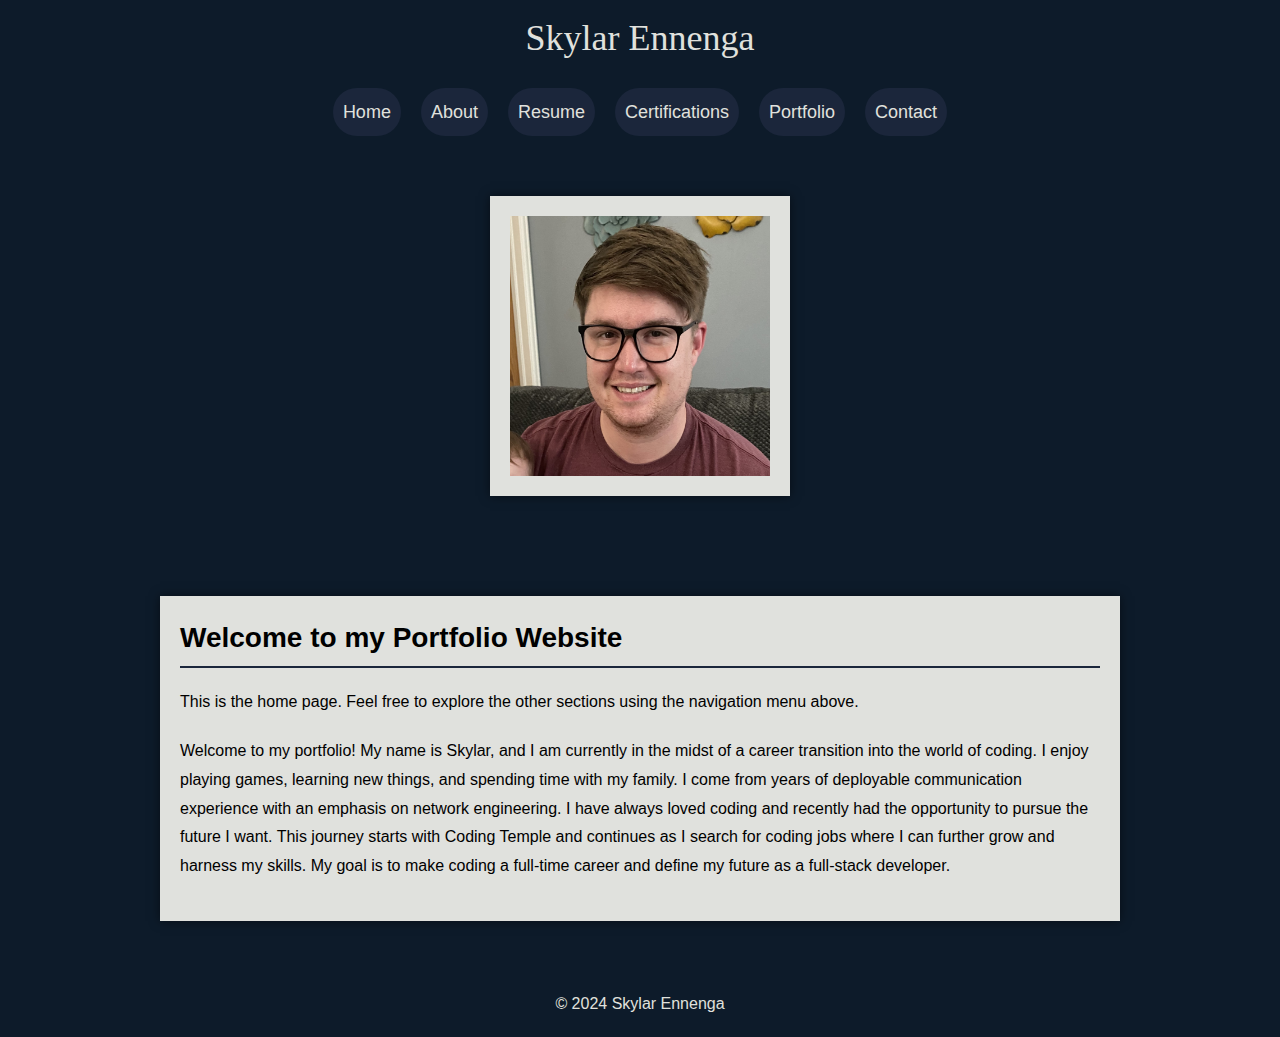
<file: index.html>
<!DOCTYPE html>
<html lang="en">
<head>
    <meta charset="UTF-8">
    <meta name="viewport" content="width=device-width, initial-scale=1.0">
    <title>Skylar Ennenga Portfolio</title>
    <link rel="stylesheet" href="styles.css">
</head>
<body>

    <header class="main-header">
        Skylar Ennenga
    </header>

    <nav>
        <ul>
            <li><a href="index.html">Home</a></li>
            <li><a href="about.html">About</a></li>
            <li><a href="resume.html">Resume</a></li>
            <li><a href="certifications.html">Certifications</a></li>
            <li><a href="portfolio.html">Portfolio</a></li>
            <li><a href="contact.html">Contact</a></li>
        </ul>
    </nav>

    <main class = main-container>

    <img src="IMG_2891.jpg" alt="Profile Pic" height="300px" width="300px">

    <div class="index-container">
        <h2>Welcome to my Portfolio Website</h2>
        <p>This is the home page. Feel free to explore the other sections using the navigation menu above.</p>
        <p>Welcome to my portfolio! My name is Skylar, and I am currently in the midst of a career transition into the world of coding. 
            I enjoy playing games, learning new things, and spending time with my family. I come from years of deployable communication experience with an emphasis on network engineering. 
            I have always loved coding and recently had the opportunity to pursue the future I want.
            This journey starts with Coding Temple and continues as I search for coding jobs where I can further grow and harness my skills. 
            My goal is to make coding a full-time career and define my future as a full-stack developer.</p>

    </div>

 

    </main>

    <footer>
        &copy; 2024 Skylar Ennenga
    </footer>

</body>
</html>
</file>
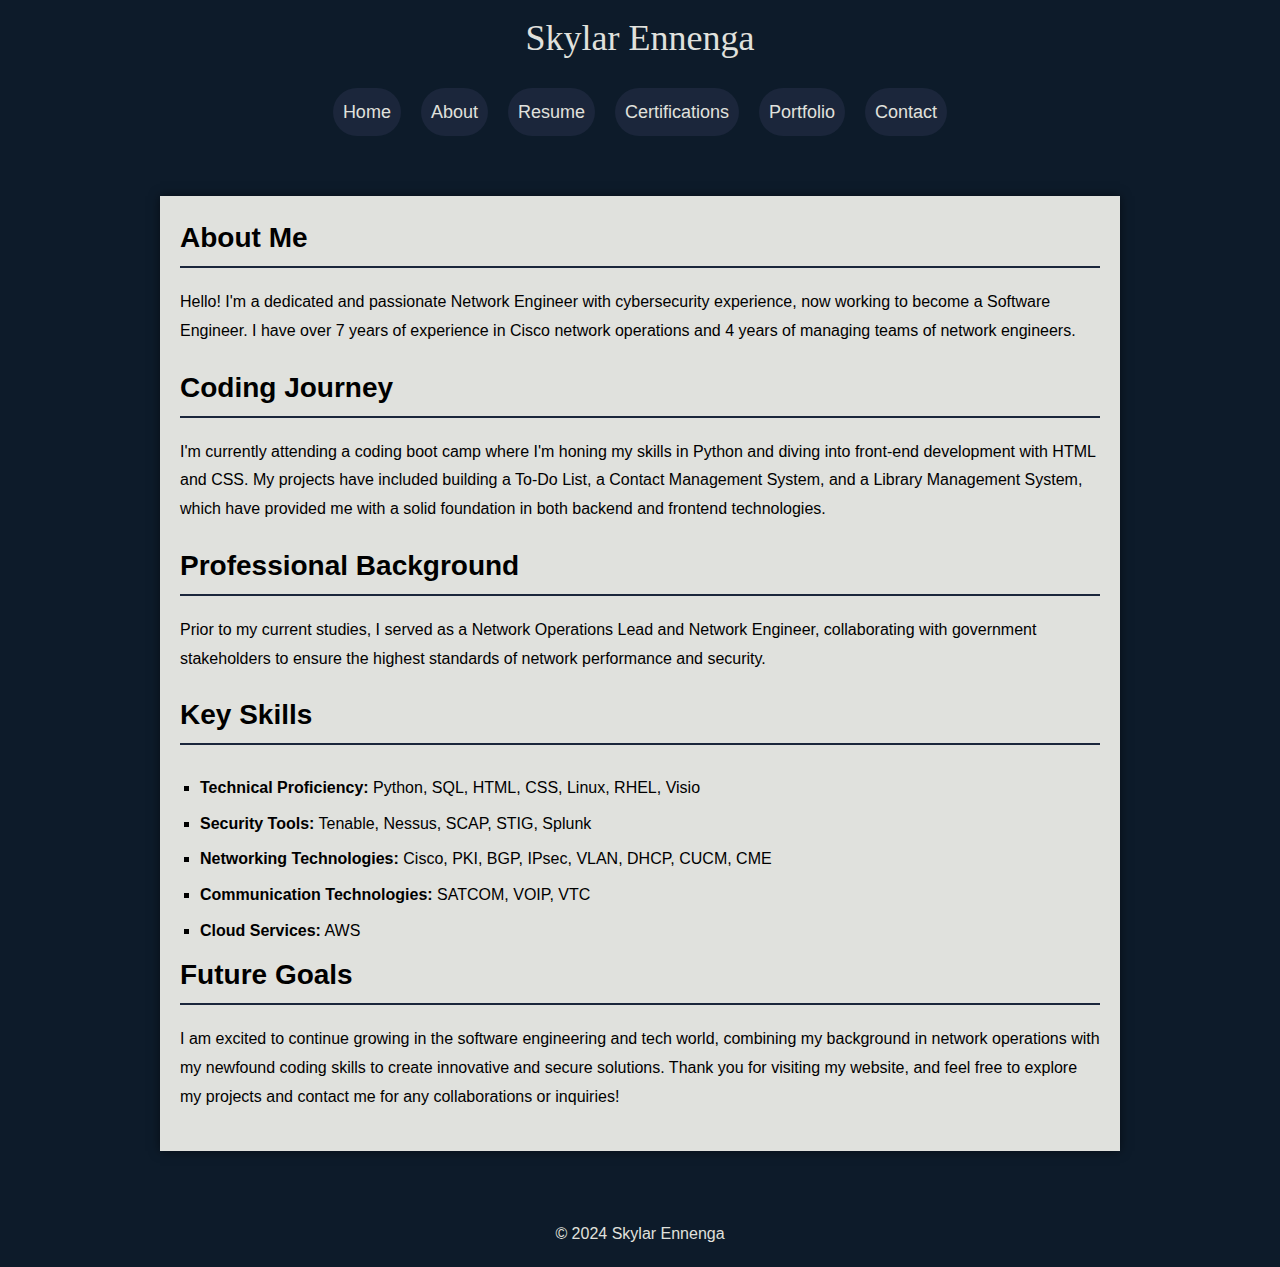
<file: about.html>
<!DOCTYPE html>
<html lang="en">
<head>
    <meta charset="UTF-8">
    <meta name="viewport" content="width=device-width, initial-scale=1.0">
    <title>Skylar Ennenga - About</title>
    <link rel="stylesheet" href="styles.css">
</head>
<body>

    <header class="main-header">
        Skylar Ennenga
    </header>

    <nav>
        <ul>
            <li><a href="index.html">Home</a></li>
            <li><a href="about.html">About</a></li>
            <li><a href="resume.html">Resume</a></li>
            <li><a href="certifications.html">Certifications</a></li>
            <li><a href="portfolio.html">Portfolio</a></li>
            <li><a href="contact.html">Contact</a></li>
        </ul>
    </nav>

    <body>
        <div class="about-container">
            <h1>About Me</h1>
            <p>Hello! I'm a dedicated and passionate Network Engineer with cybersecurity experience, now working to become a Software Engineer. I have over 7 years of experience in Cisco network operations and 4 years of managing teams of network engineers.</p>
    
            <h2>Coding Journey</h2>
            <p>I'm currently attending a coding boot camp where I'm honing my skills in Python and diving into front-end development with HTML and CSS. My projects have included building a To-Do List, a Contact Management System, and a Library Management System, which have provided me with a solid foundation in both backend and frontend technologies.</p>
    
            <h2>Professional Background</h2>
            <p>Prior to my current studies, I served as a Network Operations Lead and Network Engineer, collaborating with government stakeholders to ensure the highest standards of network performance and security.</p>
    
            <h2>Key Skills</h2>
            <ul>
                <li><strong>Technical Proficiency:</strong> Python, SQL, HTML, CSS, Linux, RHEL, Visio</li>
                <li><strong>Security Tools:</strong> Tenable, Nessus, SCAP, STIG, Splunk</li>
                <li><strong>Networking Technologies:</strong> Cisco, PKI, BGP, IPsec, VLAN, DHCP, CUCM, CME</li>
                <li><strong>Communication Technologies:</strong> SATCOM, VOIP, VTC</li>
                <li><strong>Cloud Services:</strong> AWS</li>
            </ul>
    
            <h2>Future Goals</h2>
            <p>I am excited to continue growing in the software engineering and tech world, combining my background in network operations with my newfound coding skills to create innovative and secure solutions. Thank you for visiting my website, and feel free to explore my projects and contact me for any collaborations or inquiries!</p>
        </div>

    <footer>
        &copy; 2024 Skylar Ennenga
    </footer>

</body>
</html>
</file>
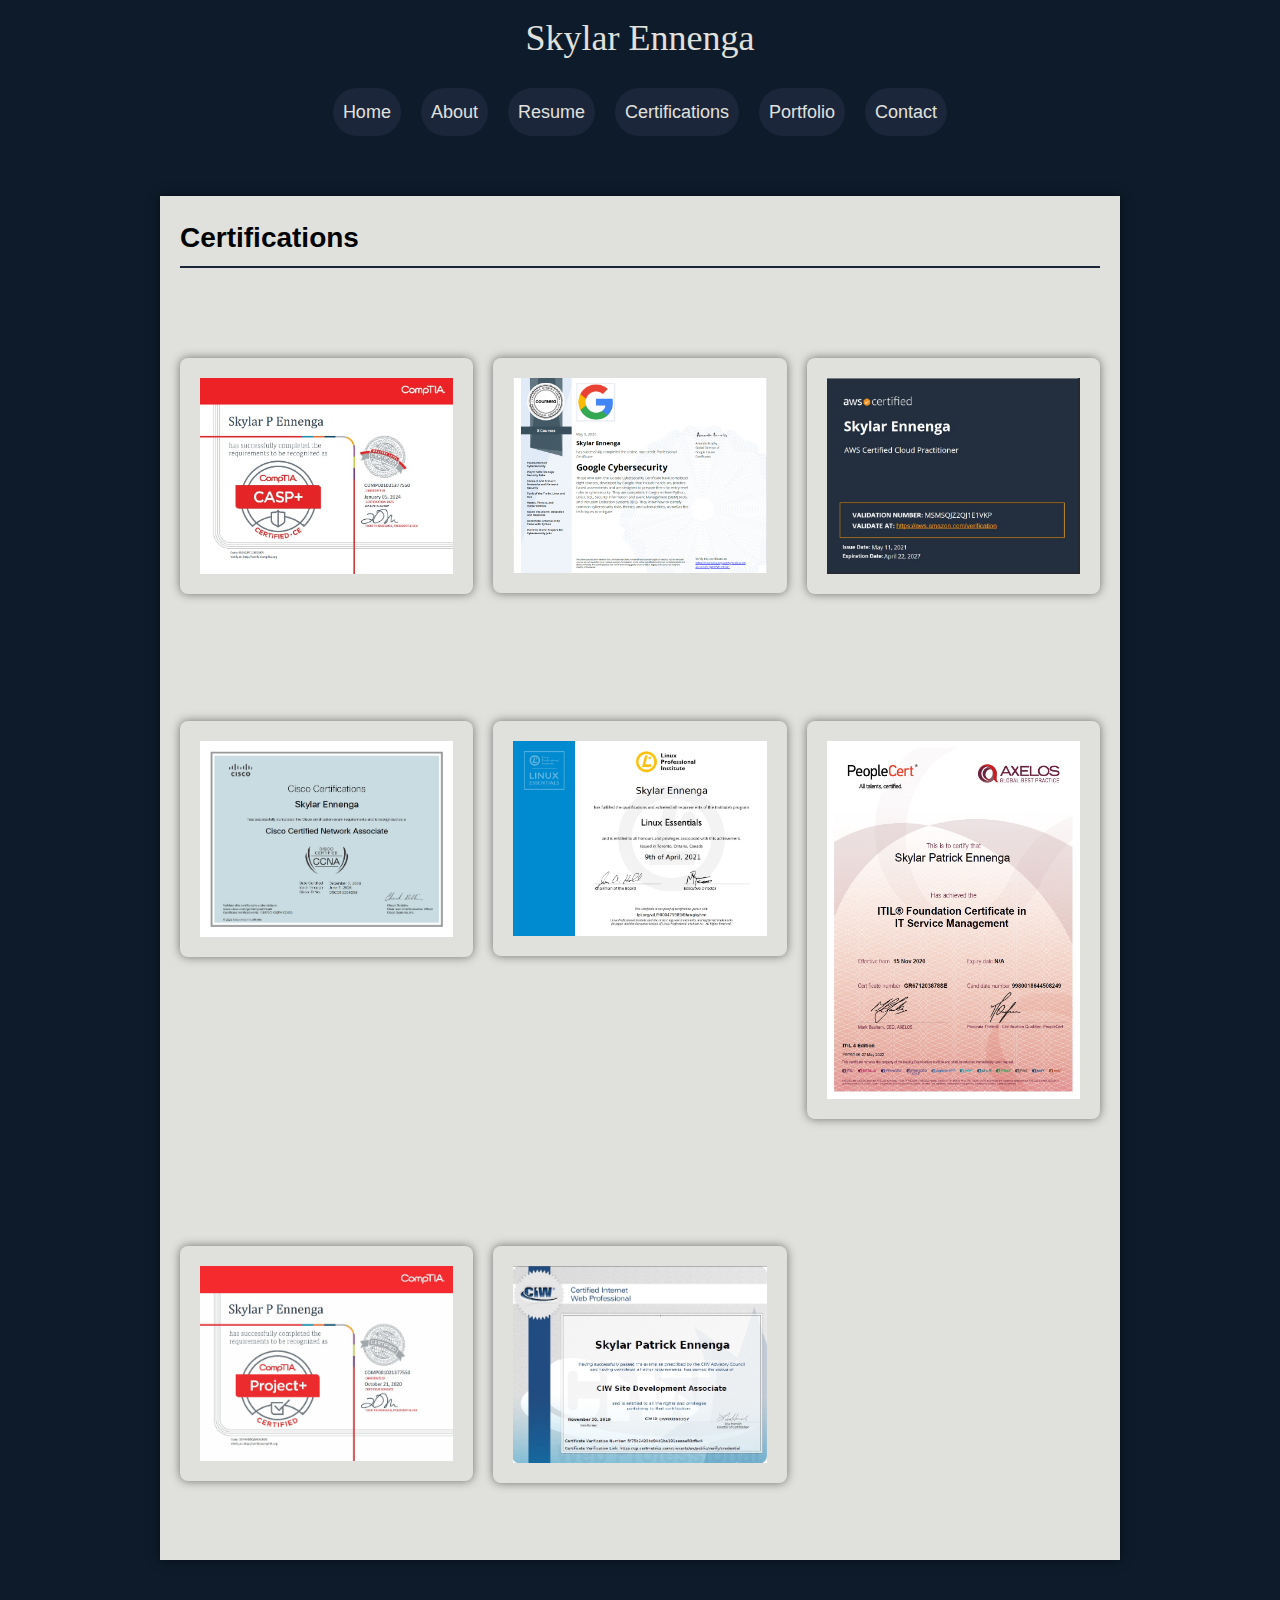
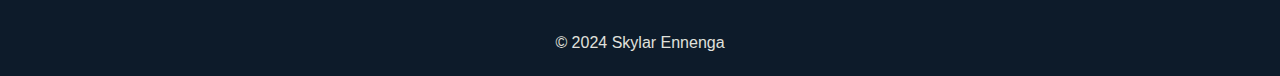
<file: certifications.html>
<!DOCTYPE html>
<html lang="en">
<head>
    <meta charset="UTF-8">
    <meta name="viewport" content="width=device-width, initial-scale=1.0">
    <title>Skylar Ennenga Portfolio - Certifications</title>
    <link rel="stylesheet" href="styles.css">
</head>
<body>

    <header class="main-header">
        Skylar Ennenga
    </header>
    <nav>
        <ul>
            <li><a href="index.html">Home</a></li>
            <li><a href="about.html">About</a></li>
            <li><a href="resume.html">Resume</a></li>
            <li><a href="certifications.html">Certifications</a></li>
            <li><a href="portfolio.html">Portfolio</a></li>
            <li><a href="contact.html">Contact</a></li>
        </ul>
    </nav>

    <div class="certifications-container">
        <h2>Certifications</h2>
        <div class="certifications-grid">
            <div class="certification-item">
                <a href="#img1"><img src="CASP-Cert.jpg" alt="CASP"></a>
            </div>
            <div class="certification-item">
                <a href="#img2"><img src="Google Cyber.png" alt="Certification 2"></a>
            </div>
            <div class="certification-item">
                <a href="#img3"><img src="AWS-Cert.jpg" alt="AWS Cloud"></a>
            </div>
            <div class="certification-item">
                <a href="#img4"><img src="Ccna-Cert.jpg" alt="CCNA"></a>
            </div>
            <div class="certification-item">
                <a href="#img5"><img src="Linux-Cert.jpg" alt="Linux"></a>
            </div>
            <div class="certification-item">
                <a href="#img8"><img src="Itil-Cert.jpg" alt="ITIL"></a>
            </div>
            <div class="certification-item">
                <a href="#img7"><img src="Project-Cert.jpg" alt="Project+"></a>
            </div>
            <div class="certification-item">
                <a href="#img6"><img src="CIW-Cert.jpg" alt="CIW Site Development Associate"></a>
            </div>
        </div>

        <div id="img1" class="lightbox">
            <a href="#" class="close">&times;</a>
            <img src="CASP-Cert.jpg" alt="CASP">
        </div>
        <div id="img2" class="lightbox">
            <a href="#" class="close">&times;</a>
            <img src="Google Cyber.png" alt="Certification 2">
        </div>
        <div id="img3" class="lightbox">
            <a href="#" class="close">&times;</a>
            <img src="AWS-Cert.jpg" alt="AWS Cloud">
        </div>
        <div id="img4" class="lightbox">
            <a href="#" class="close">&times;</a>
            <img src="Ccna-Cert.jpg" alt="CCNA">
        </div>
        <div id="img5" class="lightbox">
            <a href="#" class="close">&times;</a>
            <img src="Linux-Cert.jpg" alt="Linux">
        </div>
        <div id="img6" class="lightbox">
            <a href="#" class="close">&times;</a>
            <img src="CIW-Cert.jpg" alt="CIW Site Development Associate">
        </div>
        <div id="img7" class="lightbox">
            <a href="#" class="close">&times;</a>
            <img src="Project-Cert.jpg" alt="Project+">
        </div>
        <div id="img8" class="lightbox">
            <a href="#" class="close">&times;</a>
            <img src="Itil-Cert.jpg" alt="ITIL">
        </div>
    </div>

    <footer>
        &copy; 2024 Skylar Ennenga
    </footer>

</body>
</html>
</file>
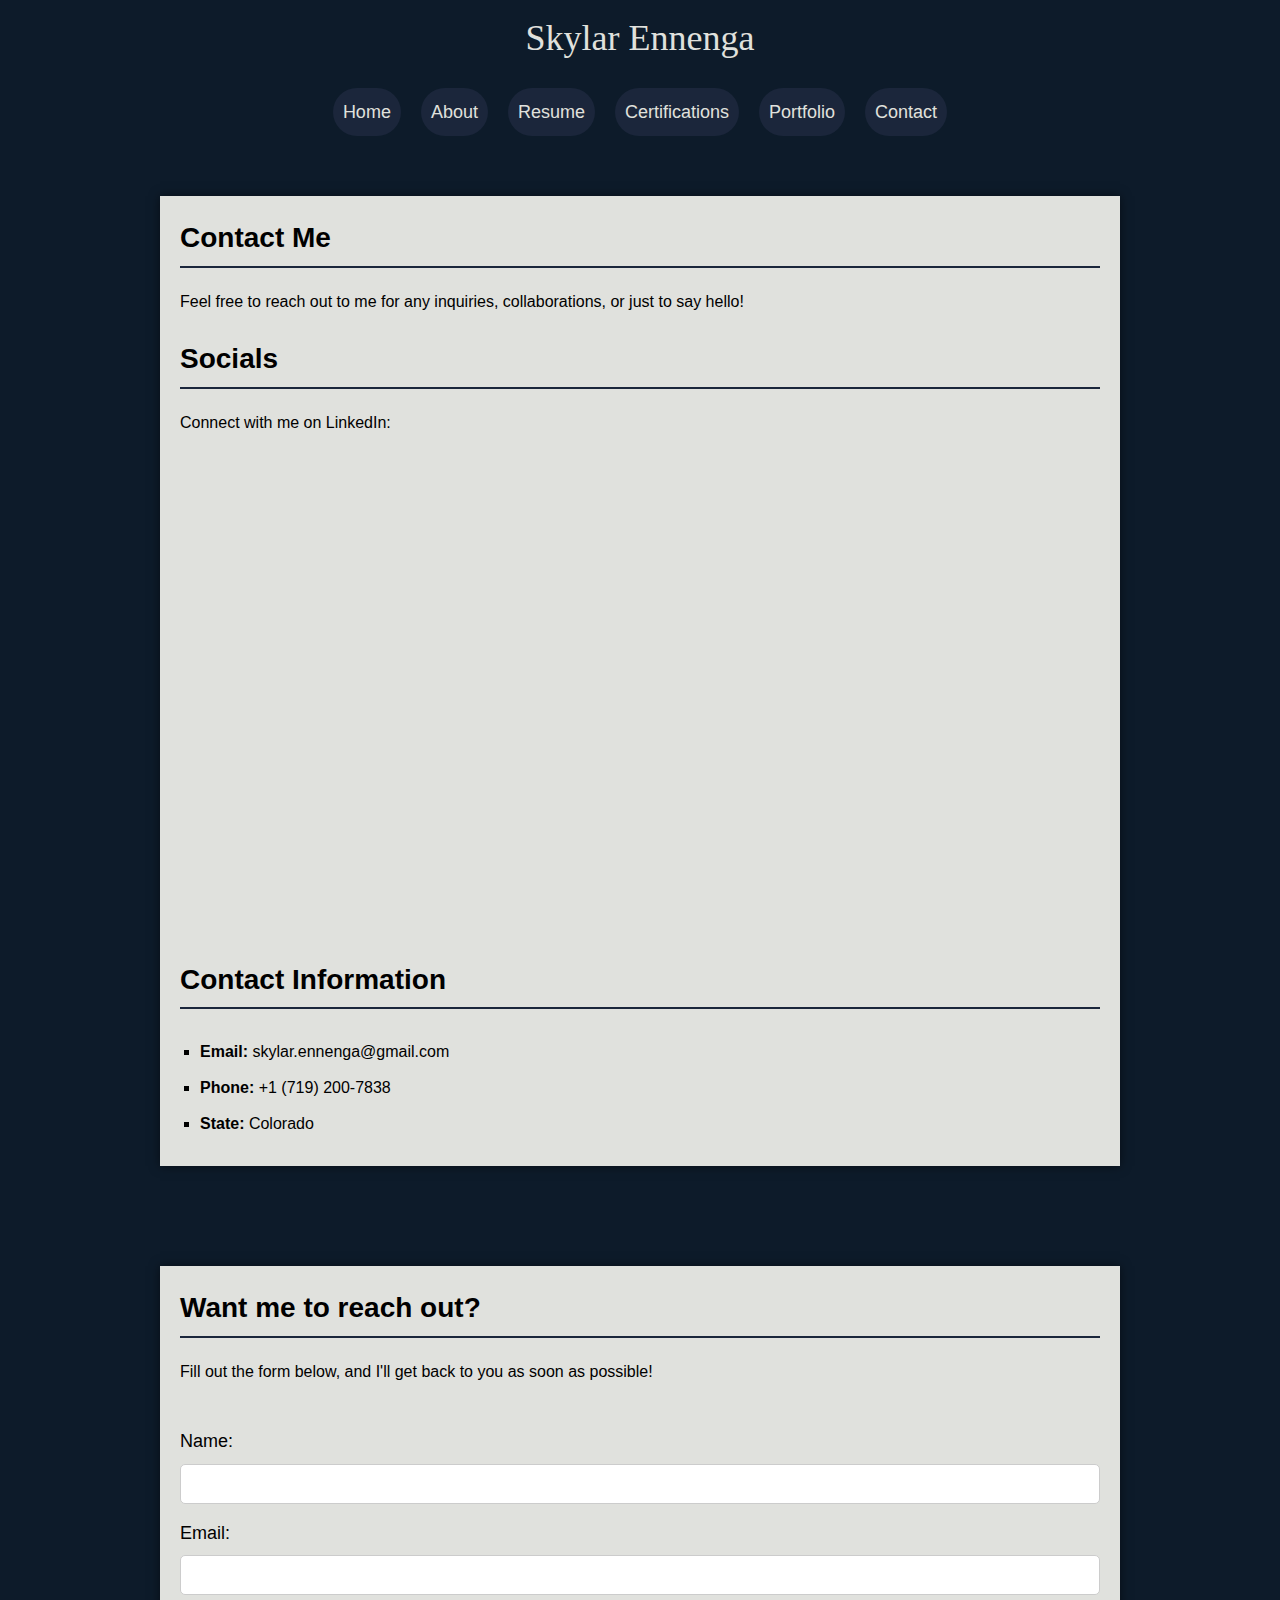
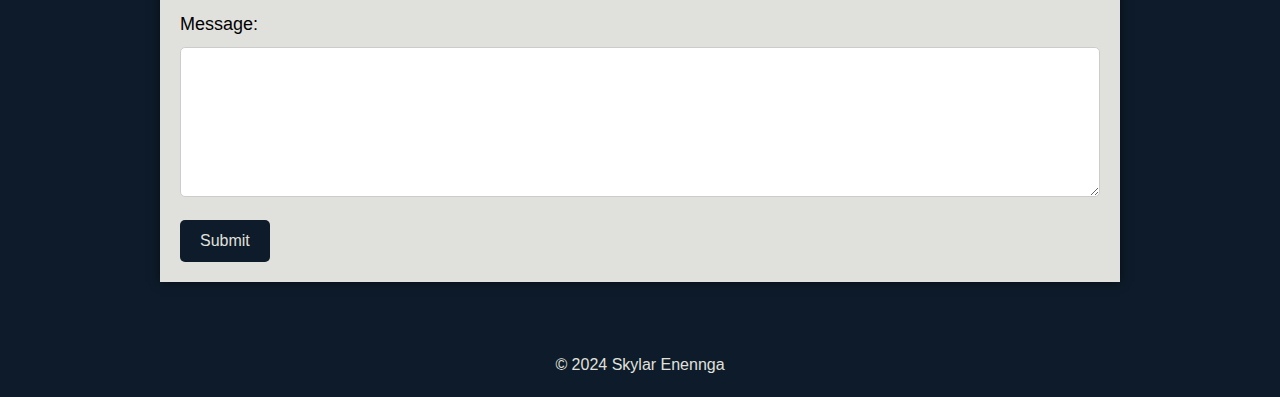
<file: contact.html>
<!DOCTYPE html>
<html lang="en">
<head>
    <meta charset="UTF-8">
    <meta name="viewport" content="width=device-width, initial-scale=1.0">
    <title>Skylar Ennenga - Contact</title>
    <link rel="stylesheet" href="styles.css">
</head>
<body>

    <header class="main-header">
        Skylar Ennenga
    </header>

    <nav>
        <ul>
            <li><a href="index.html">Home</a></li>
            <li><a href="about.html">About</a></li>
            <li><a href="resume.html">Resume</a></li>
            <li><a href="certifications.html">Certifications</a></li>
            <li><a href="portfolio.html">Portfolio</a></li>
            <li><a href="contact.html">Contact</a></li>
        </ul>
    </nav>

    <div class="contact-container">
        <h1>Contact Me</h1>
        <p>Feel free to reach out to me for any inquiries, collaborations, or just to say hello!</p>
        <h1>Socials</h1>
        <p>Connect with me on LinkedIn:</p>
        <iframe src="https://www.linkedin.com/embed/feed/update/urn:li:share:7216074021195403264" height="500" width="504" frameborder="0" allowfullscreen="" title="Embedded post">Latest Post</iframe>
        
        <h2>Contact Information</h2>
        <ul>
            <li><strong>Email:</strong> skylar.ennenga@gmail.com</li>
            <li><strong>Phone:</strong> +1 (719) 200-7838</li>
            <li><strong>State:</strong> Colorado</li>
        </ul>
    
    </div>
    <div class="contact-container">
        <h2>Want me to reach out?</h2>
        <p>Fill out the form below, and I'll get back to you as soon as possible!</p>
        <form class="contact-form" action="#" method="post">
            <label for="name">Name:</label>
            <input type="text" id="name" name="name" required>

            <label for="email">Email:</label>
            <input type="email" id="email" name="email" required>

            <label for="message">Message:</label>
            <textarea id="message" name="message" required></textarea>

            <input type="submit" value="Submit">
        </form>
    </div>

        <footer>
            &copy; 2024 Skylar Enennga
        </footer>

</body>
</html>
</file>
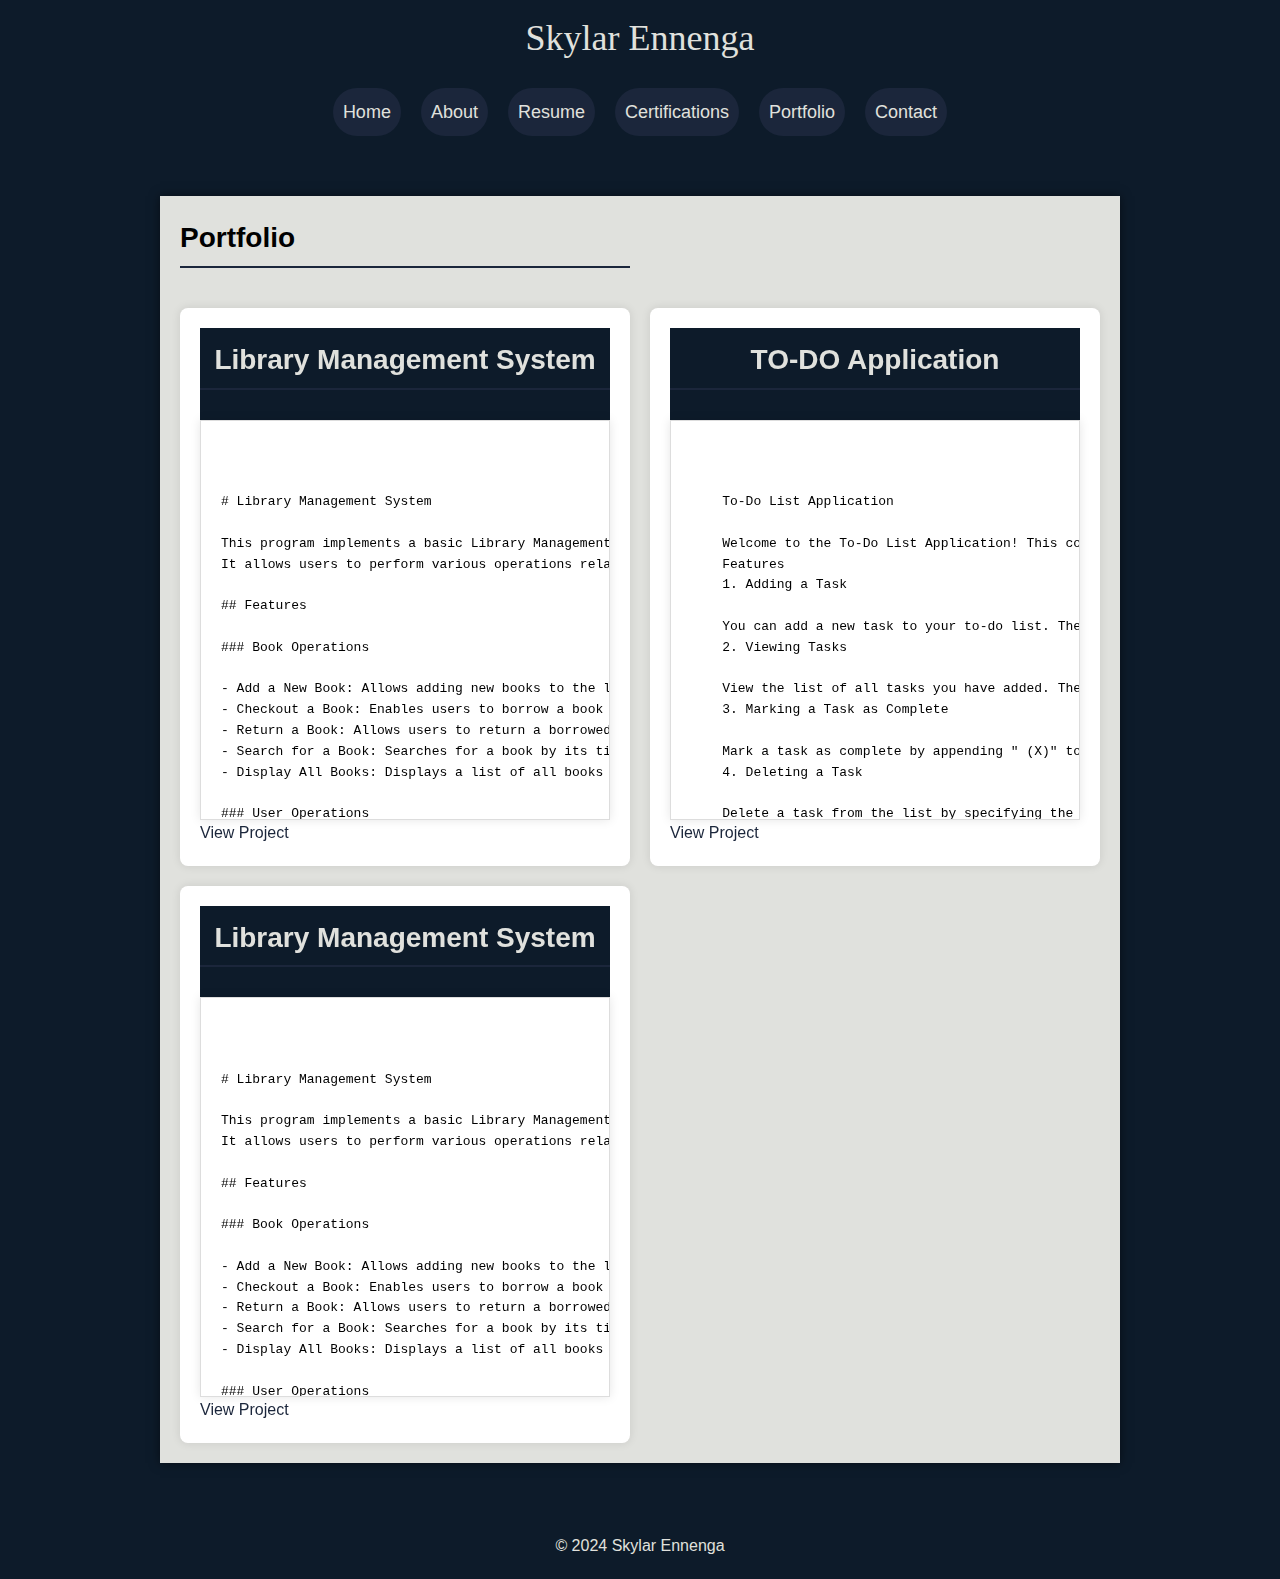
<file: portfolio.html>
<!DOCTYPE html>
<html lang="en">
<head>
    <meta charset="UTF-8">
    <meta name="viewport" content="width=device-width, initial-scale=1.0">
    <title>Skylar Ennenga - Portfolio</title>
    <link rel="stylesheet" href="styles.css">
</head>
<body>

    <header class="main-header">
        Skylar Ennenga
    </header>

    <nav>
        <ul>
            <li><a href="index.html">Home</a></li>
            <li><a href="about.html">About</a></li>
            <li><a href="resume.html">Resume</a></li>
            <li><a href="certifications.html">Certifications</a></li>
            <li><a href="portfolio.html">Portfolio</a></li>
            <li><a href="contact.html">Contact</a></li>
        </ul>
    </nav>

    <div class="portfolio-container">
        <h2>Portfolio</h2>
        <br />

        <div class="project-grid">
            <div class="project-item">
                <header>
                    <h1>Library Management System</h1>
                </header>
                <div class="github-container">
                    <div class="readme-box">
                        <pre>
# Library Management System

This program implements a basic Library Management System in Python. 
It allows users to perform various operations related to books, users, and authors within a library context.

## Features

### Book Operations

- Add a New Book: Allows adding new books to the library with details such as title, author, genre, and publication date.
- Checkout a Book: Enables users to borrow a book from the library, provided it is available.
- Return a Book: Allows users to return a borrowed book to the library.
- Search for a Book: Searches for a book by its title and displays its details if found.
- Display All Books: Displays a list of all books currently in the library.

### User Operations

- Add a New User: Allows adding new users to the library system and generates a random 4 digit Library ID.
- View User Details: Allows searching for a user by their Library ID and displaying their details, including borrowed books.
- Display All Users: Displays a list of all registered users in the library system.

### Author Operations

- Add a New Author: Allows adding new authors to the system along with one or more books they have authored.
- View Author Details: Searches for an author and displays details of the books authored by them.
- Display All Authors: Displays a list of all authors in the system along with their authored books.

## Getting Started

To run the program:

1. Ensure you have Python installed on your system (version 3.7 or higher recommended).
2. Clone this repository to your local machine.
3. Open a terminal or command prompt and navigate to the directory containing the program files.
4. Run the main Python file `main.py` using the command:

    ```
    python main.py
    ```

## Requirements

- Python 3.7 or higher

## Contributors

- Skylar Ennenga
                        </pre>
                    </div>
                </div>
                <a href="#">View Project</a>
            </div>

            <!-- Add more project items as needed -->

        </div>

        <div class="project-grid">
            <div class="project-item">
                <header>
                    <h1>TO-DO Application</h1>
                </header>
                <div class="github-container">
                    <div class="readme-box">
                        <pre>
    To-Do List Application

    Welcome to the To-Do List Application! This command-line interface (CLI) application allows you to manage your tasks efficiently. With this app, you can add tasks, view them, mark them as complete, and delete them. The app is designed to handle unexpected inputs gracefully and provides a user-friendly experience.
    Features
    1. Adding a Task
    
    You can add a new task to your to-do list. The task will be capitalized for consistency.
    2. Viewing Tasks
    
    View the list of all tasks you have added. The list will display tasks in the order they were added.
    3. Marking a Task as Complete
    
    Mark a task as complete by appending " (X)" to the task. This helps you keep track of completed tasks.
    4. Deleting a Task
    
    Delete a task from the list by specifying the task you want to remove.
    5. Quitting the Application
    
    Quit the application and print the final list of tasks.
    User Interaction
    
    The application provides a menu with the following options:
    
    Welcome to the To-Do List App!
    
    Menu:
    1. Add a task
    2. View tasks
    3. Mark a task as complete
    4. Delete a task
    5. Quit
    
    Users can select an option by entering the corresponding number. The application includes input validation to handle unexpected user inputs gracefully.
    Error Handling
    
    The application implements error handling using try, except, blocks to manage potential issues effectively.
    Code Organization
    
    The code is organized into functions to promote modularity and readability. Each function has a meaningful name and appropriate comments to explain its functionality.
    Testing and Debugging
    
    The application has been thoroughly tested to identify and fix any bugs. Edge cases, such as empty task lists or incorrect user input, have been considered and handled appropriately.
    Optional Features (Bonus)
    
    Feel free to enhance the application by adding extra features such as task priorities, due dates, or color-coding tasks based on their status.
    Contributing
    Contributions are welcome! Please fork the repository and create a pull request with your changes.
</pre>
                    </div>
                </div>
                <a href="#">View Project</a>
            </div>

        

        </div>
        <div class="project-grid">
            <div class="project-item">
                <header>
                    <h1>Library Management System</h1>
                </header>
                <div class="github-container">
                    <div class="readme-box">
                        <pre>
# Library Management System

This program implements a basic Library Management System in Python. 
It allows users to perform various operations related to books, users, and authors within a library context.

## Features

### Book Operations

- Add a New Book: Allows adding new books to the library with details such as title, author, genre, and publication date.
- Checkout a Book: Enables users to borrow a book from the library, provided it is available.
- Return a Book: Allows users to return a borrowed book to the library.
- Search for a Book: Searches for a book by its title and displays its details if found.
- Display All Books: Displays a list of all books currently in the library.

### User Operations

- Add a New User: Allows adding new users to the library system and generates a random 4 digit Library ID.
- View User Details: Allows searching for a user by their Library ID and displaying their details, including borrowed books.
- Display All Users: Displays a list of all registered users in the library system.

### Author Operations

- Add a New Author: Allows adding new authors to the system along with one or more books they have authored.
- View Author Details: Searches for an author and displays details of the books authored by them.
- Display All Authors: Displays a list of all authors in the system along with their authored books.

## Getting Started

To run the program:

1. Ensure you have Python installed on your system (version 3.7 or higher recommended).
2. Clone this repository to your local machine.
3. Open a terminal or command prompt and navigate to the directory containing the program files.
4. Run the main Python file `main.py` using the command:

    ```
    python main.py
    ```

## Requirements

- Python 3.7 or higher

## Contributors

- Skylar Ennenga
                        </pre>
                    </div>
                </div>
                <a href="#">View Project</a>
            </div>

            <!-- Add more project items as needed -->

        </div>
    </div>
    

    <footer>
        &copy; 2024 Skylar Ennenga
    </footer>

</body>
</html>
</file>
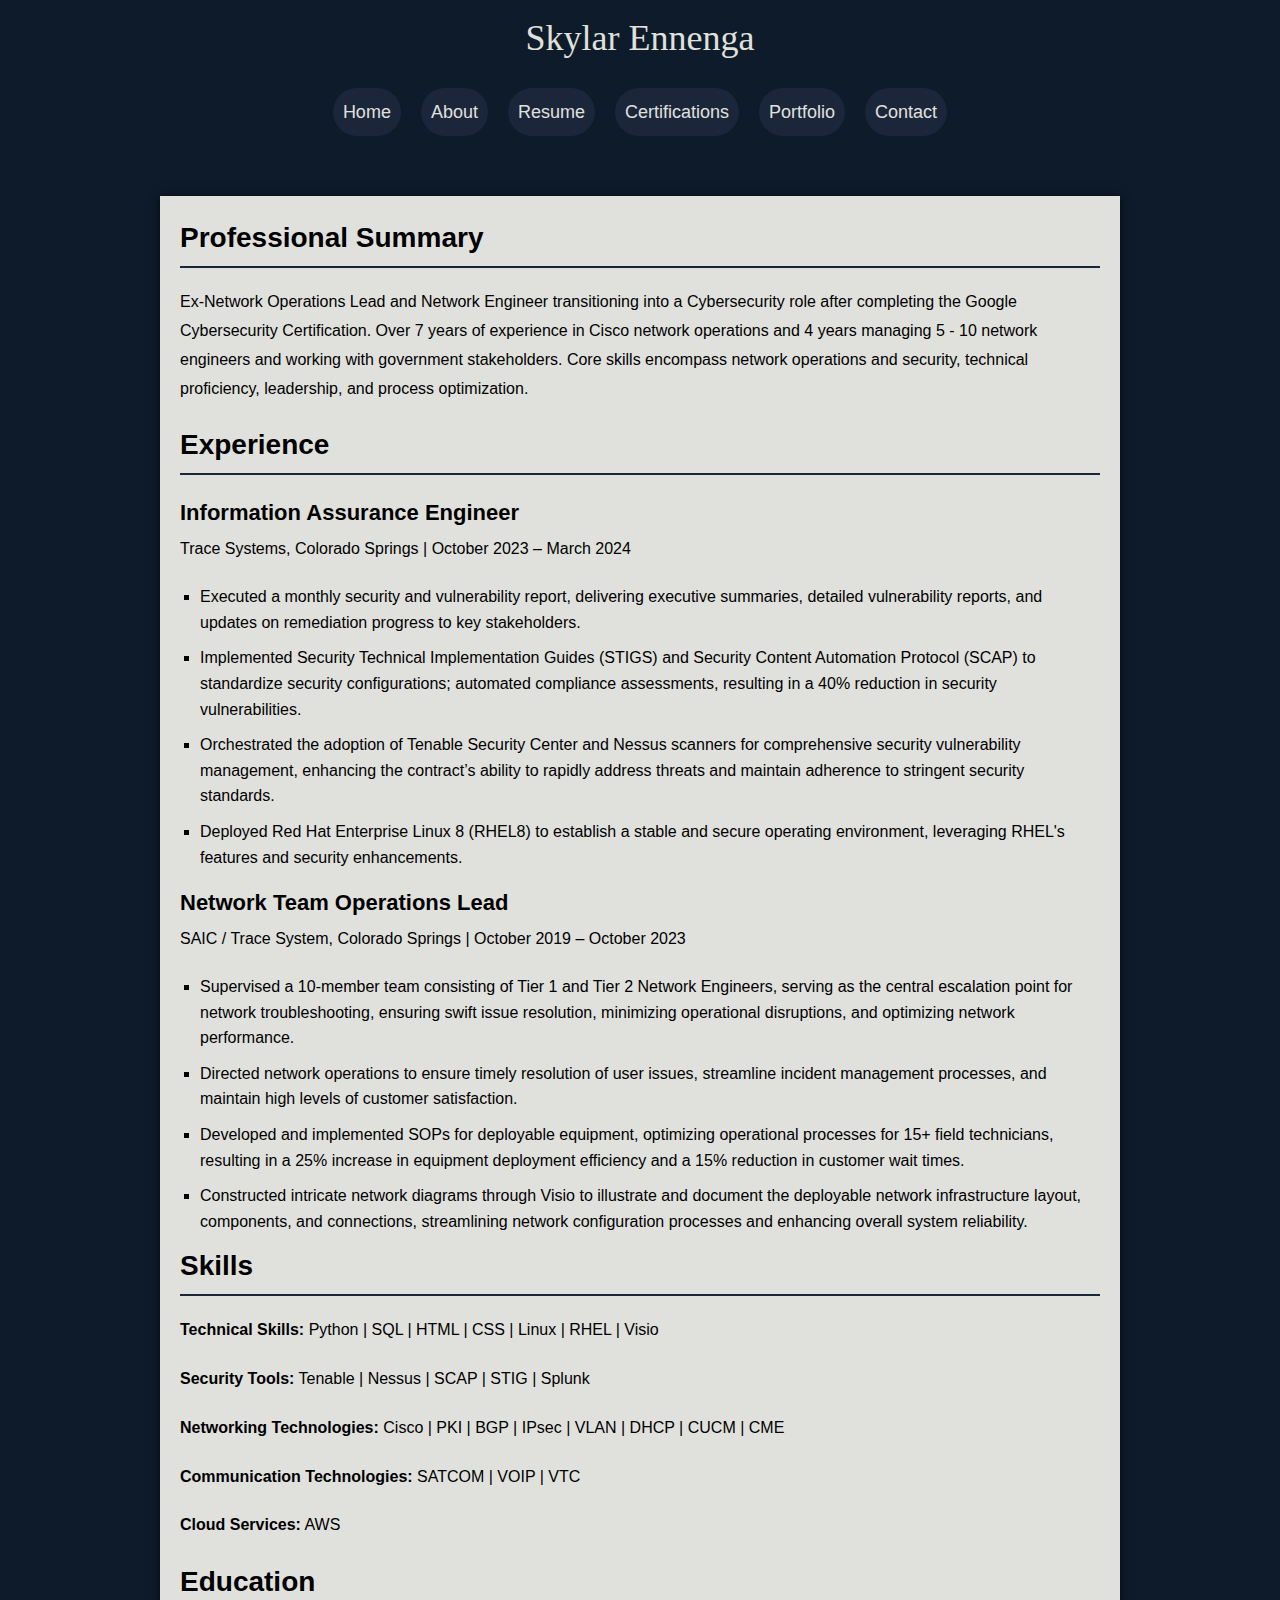
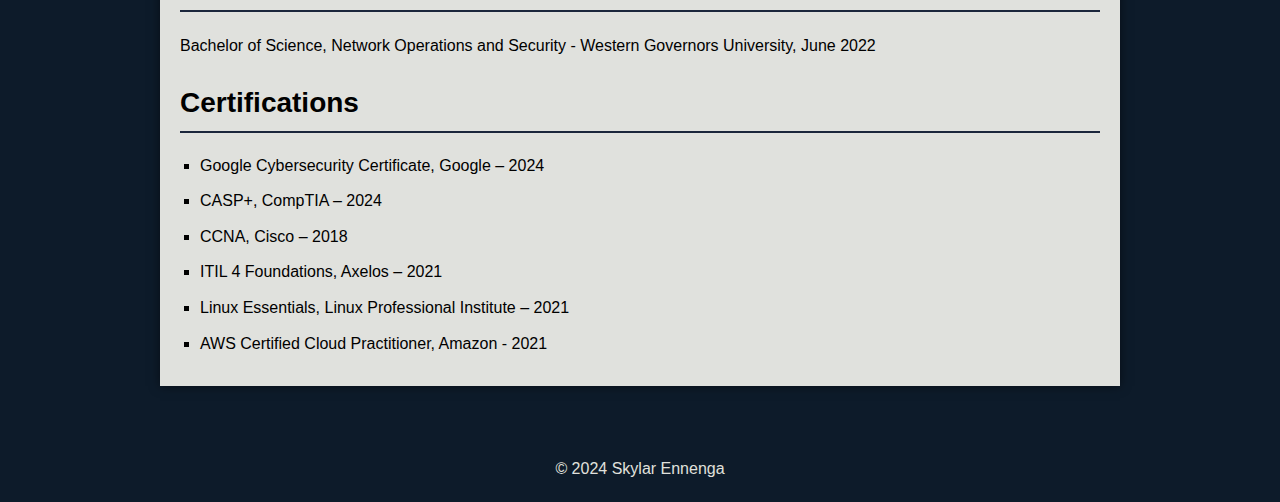
<file: resume.html>
<!DOCTYPE html>
<html lang="en">
<head>
    <meta charset="UTF-8">
    <meta name="viewport" content="width=device-width, initial-scale=1.0">
    <title>Skylar Ennenga - Portfolio</title>
    <link rel="stylesheet" href="styles.css">
</head>
<body>

    <header class="main-header">
        Skylar Ennenga
    </header>

    <nav>
        <ul>
            <li><a href="index.html">Home</a></li>
            <li><a href="about.html">About</a></li>
            <li><a href="resume.html">Resume</a></li>
            <li><a href="certifications.html">Certifications</a></li>
            <li><a href="portfolio.html">Portfolio</a></li>
            <li><a href="contact.html">Contact</a></li>
        </ul>
    </nav>

    <div class="resume-container">
        <section class="professional-summary">
            <h2>Professional Summary</h2>
            <p>Ex-Network Operations Lead and Network Engineer transitioning into a Cybersecurity role after completing the Google Cybersecurity Certification. Over 7 years of experience in Cisco network operations and 4 years managing 5 - 10 network engineers and working with government stakeholders. Core skills encompass network operations and security, technical proficiency, leadership, and process optimization.</p>
        </section>
        
        <section class="experience">
            <h2>Experience</h2>
            <h3>Information Assurance Engineer</h3>
            <p>Trace Systems, Colorado Springs | October 2023 – March 2024</p>
            <ul>
                <li>Executed a monthly security and vulnerability report, delivering executive summaries, detailed vulnerability reports, and updates on remediation progress to key stakeholders.</li>
                <li>Implemented Security Technical Implementation Guides (STIGS) and Security Content Automation Protocol (SCAP) to standardize security configurations; automated compliance assessments, resulting in a 40% reduction in security vulnerabilities.</li>
                <li>Orchestrated the adoption of Tenable Security Center and Nessus scanners for comprehensive security vulnerability management, enhancing the contract’s ability to rapidly address threats and maintain adherence to stringent security standards.</li>
                <li>Deployed Red Hat Enterprise Linux 8 (RHEL8) to establish a stable and secure operating environment, leveraging RHEL's features and security enhancements.</li>
            </ul>
            
            <h3>Network Team Operations Lead</h3>
            <p>SAIC / Trace System, Colorado Springs | October 2019 – October 2023</p>
            <ul>
                <li>Supervised a 10-member team consisting of Tier 1 and Tier 2 Network Engineers, serving as the central escalation point for network troubleshooting, ensuring swift issue resolution, minimizing operational disruptions, and optimizing network performance.</li>
                <li>Directed network operations to ensure timely resolution of user issues, streamline incident management processes, and maintain high levels of customer satisfaction.</li>
                <li>Developed and implemented SOPs for deployable equipment, optimizing operational processes for 15+ field technicians, resulting in a 25% increase in equipment deployment efficiency and a 15% reduction in customer wait times.</li>
                <li>Constructed intricate network diagrams through Visio to illustrate and document the deployable network infrastructure layout, components, and connections, streamlining network configuration processes and enhancing overall system reliability.</li>
            </ul>
        </section>
        
        <section class="skills">
            <h2>Skills</h2>
            <p><strong>Technical Skills:</strong> Python | SQL | HTML | CSS | Linux | RHEL | Visio</p>
            <p><strong>Security Tools:</strong> Tenable | Nessus | SCAP | STIG | Splunk</p>
            <p><strong>Networking Technologies:</strong> Cisco | PKI | BGP | IPsec | VLAN | DHCP | CUCM | CME</p>
            <p><strong>Communication Technologies:</strong> SATCOM | VOIP | VTC</p>
            <p><strong>Cloud Services:</strong> AWS</p>
        </section>
        
        <section class="education">
            <h2>Education</h2>
            <p>Bachelor of Science, Network Operations and Security - Western Governors University, June 2022</p>
        </section>
        
        <section class="certifications">
            <h2>Certifications</h2>
            <ul>
                <li>Google Cybersecurity Certificate, Google – 2024</li>
                <li>CASP+, CompTIA – 2024</li>
                <li>CCNA, Cisco – 2018</li>
                <li>ITIL 4 Foundations, Axelos – 2021</li>
                <li>Linux Essentials, Linux Professional Institute – 2021</li>
                <li>AWS Certified Cloud Practitioner, Amazon - 2021</li>
            </ul>
        </section>
    </div>

    <footer>
        &copy; 2024 Skylar Ennenga
    </footer>

</body>
</html>
</file>
<file: styles.css>
* {
    margin: 0;
    padding: 0;
    box-sizing: border-box;
}

body {
    font-family: 'Segoe UI', Tahoma, Geneva, Verdana, sans-serif;
    line-height: 1.6;
    background-color: #0D1B2A;
    margin: 0;
    padding: 0;
    display: flex;
    flex-direction: column;
    min-height: 100vh;
    display: flex;
    flex-direction: column;
    flex-grow: 1;
    
}
img {
    justify-content: center;
    margin: 50px auto;
    overflow: hidden;
    padding: 20px;
    background: #E0E1DD;
    box-shadow: 0 0 10px rgba(0, 0, 0, .5);
    
}

.main-container{
    display: flex;
    flex-direction: column;
    flex-grow: 1;

}

header, nav {
    background: #0D1B2A;
    color: #E0E1DD;
    text-align: center;
    padding: 10px 0;
}

.main-header {
    font-family: fantasy;
    font-size: 36px;
    align-items: center;
}

nav ul {
    display: flex;
    justify-content: center;
    list-style: none;
    margin: 0;
    padding: 0;
}

nav ul li {
    background-color: #1B263B;
    padding: 10px 10px;
    margin: 0 10px;
    border-radius: 25px;
}

nav ul li:hover {
    background-color: #0D1B2A;
}

nav ul li a {
    font-family: 'Gill Sans', 'Gill Sans MT', Calibri, 'Trebuchet MS', sans-serif;
    color: #E0E1DD;
    text-decoration: none;
    font-size: 18px;
}

nav ul li a:hover {
    color: #778DA9;
}

.container, .index-container, .about-container, .certifications-container, .contact-container, .portfolio-container, .resume-container {
    width: 80%;
    max-width: 960px;
    margin: 50px auto;
    overflow: hidden;
    padding: 20px;
    background: #E0E1DD;
    box-shadow: 0 0 10px rgba(0, 0, 0, .5);
    display: flex;
    flex-direction: column;
}

.index-container {
    display: block;
}

.portfolio-container {
    display: grid;
    grid-template-columns: repeat(auto-fill, minmax(300px, 1fr)); /* Setting up the grid for the portfolio page */
    gap: 20px;
}

footer {
    background: #0D1B2A;
    color: #E0E1DD;
    text-align: center;
    padding: 20px 0;
    position: static;
    width: 100%;
    flex-shrink: 0;
}

h1, h2 {
    font-size: 28px;
    margin-bottom: 20px;
    border-bottom: 2px solid #1B263B;
    padding-bottom: 5px;
}

h3 {
    font-size: 22px;
    margin: 15px 0 5px;
}

p {
    font-size: 16px;
    line-height: 1.8;
    margin-bottom: 20px;
}

ul {
    list-style-type: square;
    margin: 10px 0 0 20px;
    padding: 0;
}

ul li {
    margin-bottom: 10px;
}

a:hover {
    text-decoration: underline;
}

.certifications-grid {  /* Setting up the grid for the certifications page */
    display: grid;
    grid-template-columns: repeat(3, 1fr);
    gap: 20px;
    margin-top: 20px;
}

.certification-item img { 
    width: 100%;
    height: auto;
    border-radius: 8px;
    cursor: pointer;
}

.lightbox { /* Setting up the lightbox for the certifications page so the can view them a bit closer */
    display: none;
    position: fixed;
    justify-content: center;
    z-index: 10;
    left: 0;
    top: 0;
    width: 100%;
    height: 100%;
    overflow: auto;
    background-color: rgba(0, 0, 0, 0.8); /* Setting up the background color for the lightbox */
}

.lightbox img {
    display: block;
    margin: auto;
    max-width: 90%;
    max-height: 90%;
    border-radius: 8px;
}

.lightbox:target {
    display: flex;
}

.close {
    position: absolute;
    top: 20px;
    right: 30px;
    color: white;
    font-size: 30px;
    font-weight: bold;
    text-decoration: none;
    z-index: 11;
}
.close:hover, .close:focus, .close:active { /* Setting up the close button for the lightbox */
    color: #FFB703;
    text-decoration: none;
    cursor: pointer;
}

.readme-box { 
    background-color: #fff;
    border: 1px solid #ddd;
    padding: 20px;
    overflow-y: auto; 
    max-height: 400px; 
    white-space: pre-wrap; 
    box-shadow: 0 0 10px rgba(0, 0, 0, 0.1);
}

.project-grid {
    display: grid;
    grid-template-columns: repeat(auto-fill, minmax(300px, 1fr));
    gap: 20px;
}

.project-item {
    background-color: #fff;
    padding: 20px;
    border-radius: 8px;
    box-shadow: 0 0 10px rgba(0, 0, 0, 0.1);
}

a {
    color: #1B263B;
    text-decoration: none;
}

a:hover {
    text-decoration: underline;
}

.contact-form {
    margin-top: 20px;
}

.contact-form label {
    font-size: 18px;
    margin-bottom: 8px;
    display: block;
}

.contact-form input[type="text"],   /* Setting up the contact form */
.contact-form input[type="email"],  
.contact-form textarea {
    width: 100%;
    padding: 10px;
    margin-bottom: 15px;
    border: 1px solid #ccc;
    border-radius: 5px;
    font-size: 16px;
}

.contact-form textarea {
    height: 150px;
}

.contact-form input[type="submit"] {
    background-color: #0D1B2A;
    color: #E0E1DD;
    border: none;
    padding: 12px 20px;
    font-size: 16px;
    cursor: pointer;
    border-radius: 5px;
}

.contact-form input[type="submit"]:hover {
    background-color: #1B263B;
}


@media (max-width: 768px) { /* Setting up the media queries for the mobile view */
    nav ul {
        flex-direction: column;
    }

    nav ul li {
        margin: 10px 0;
    }

    .container, .index-container, .about-container, .certifications-container, .contact-container, .portfolio-container, .resume-container {
        margin: 20px;
        padding: 10px;
    }

    .certifications-grid {
        grid-template-columns: repeat(2, 1fr);
    }
}

@media (max-width: 480px) {
    nav ul li {
        padding: 10px 5px;
    }

    nav ul li a {
        font-size: 16px;
    }

    h1, h2 {
        font-size: 24px;
    }

    h3 {
        font-size: 18px;
    }

    .certifications-grid {
        grid-template-columns: 1fr;
    }
}
</file>
